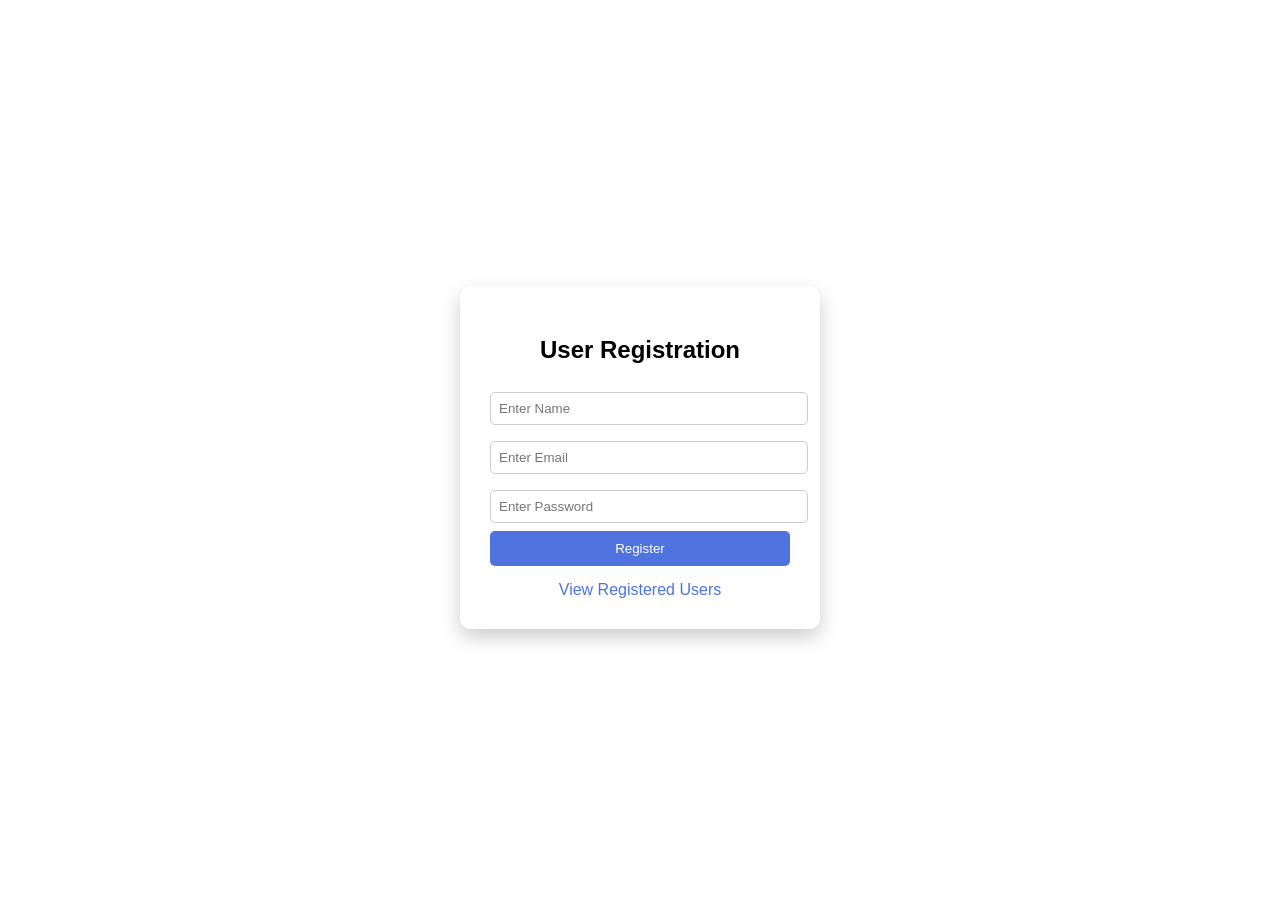
<file: Shweta1b/index.html>
<!DOCTYPE html>
<html>
<head>
    <title>User Registration</title>

    <style>
        body {
            font-family: Arial, sans-serif;
            display: flex;
            justify-content: center;
            align-items: center;
            height: 100vh;
        }

        .container {
            background: white;
            padding: 30px;
            border-radius: 10px;
            box-shadow: 0 8px 20px rgba(0,0,0,0.2);
            width: 300px;
        }

        h2 {
            text-align: center;
            margin-bottom: 20px;
        }

        input {
            width: 100%;
            padding: 8px;
            margin: 8px 0;
            border-radius: 5px;
            border: 1px solid #ccc;
        }

        button {
            width: 100%;
            padding: 10px;
            background: #4e73df;
            color: white;
            border: none;
            border-radius: 5px;
            cursor: pointer;
        }

        button:hover {
            background: #2e59d9;
        }

        a {
            display: block;
            text-align: center;
            margin-top: 15px;
            text-decoration: none;
            color: #4e73df;
        }

        a:hover {
            text-decoration: underline;
        }
    </style>
</head>
<body>

<div class="container">
    <h2>User Registration</h2>

    <form id="regForm">
        <input type="text" id="name" placeholder="Enter Name" required>
        <input type="email" id="email" placeholder="Enter Email" required>
        <input type="password" id="password" placeholder="Enter Password" required>
        <button type="submit">Register</button>
    </form>

    <a href="list.html">View Registered Users</a>
</div>

<script src="script.js"></script>
</body>
</html>
</file>
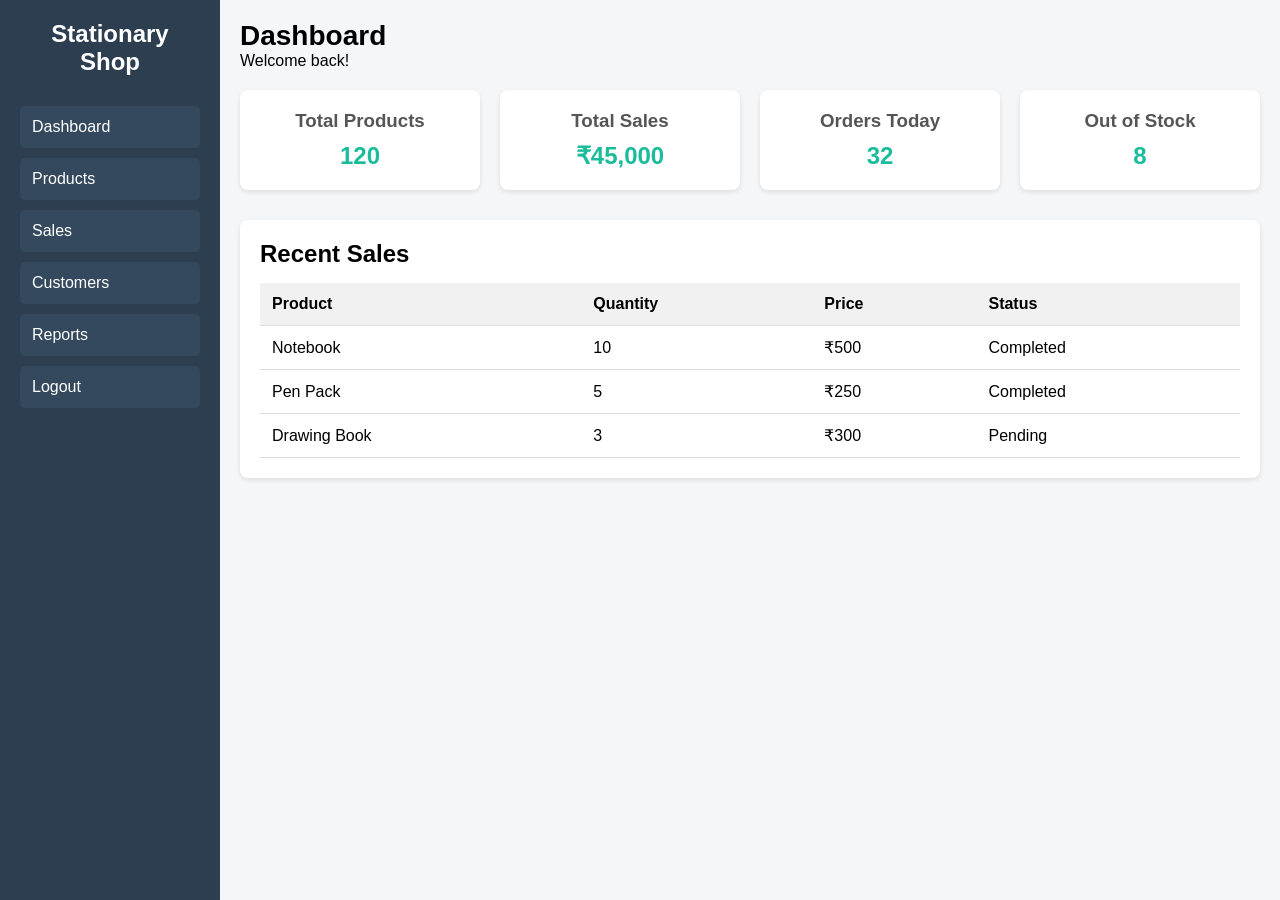
<file: dashboard.html>
<!DOCTYPE html>
<html lang="en">
<head>
    <meta charset="UTF-8">
    <title>Stationary Shop Dashboard</title>
    <link rel="stylesheet" href="style.css">
</head>
<body>

<div class="dashboard">

    <!-- Sidebar -->
    <div class="sidebar">
        <h2>Stationary Shop</h2>
        <ul>
            <li>Dashboard</li>
            <li>Products</li>
            <li>Sales</li>
            <li>Customers</li>
            <li>Reports</li>
            <li>Logout</li>
        </ul>
    </div>

    <!-- Main Content -->
    <div class="main">

        <!-- Header -->
        <div class="header">
            <h1>Dashboard</h1>
            <p>Welcome back!</p>
        </div>

        <!-- Cards -->
        <div class="cards">
            <div class="card">
                <h3>Total Products</h3>
                <p>120</p>
            </div>
            <div class="card">
                <h3>Total Sales</h3>
                <p>₹45,000</p>
            </div>
            <div class="card">
                <h3>Orders Today</h3>
                <p>32</p>
            </div>
            <div class="card">
                <h3>Out of Stock</h3>
                <p>8</p>
            </div>
        </div>

        <!-- Table -->
        <div class="table-section">
            <h2>Recent Sales</h2>
            <table>
                <tr>
                    <th>Product</th>
                    <th>Quantity</th>
                    <th>Price</th>
                    <th>Status</th>
                </tr>
                <tr>
                    <td>Notebook</td>
                    <td>10</td>
                    <td>₹500</td>
                    <td>Completed</td>
                </tr>
                <tr>
                    <td>Pen Pack</td>
                    <td>5</td>
                    <td>₹250</td>
                    <td>Completed</td>
                </tr>
                <tr>
                    <td>Drawing Book</td>
                    <td>3</td>
                    <td>₹300</td>
                    <td>Pending</td>
                </tr>
            </table>
        </div>

    </div>

</div>

</body>
</html>
</file>
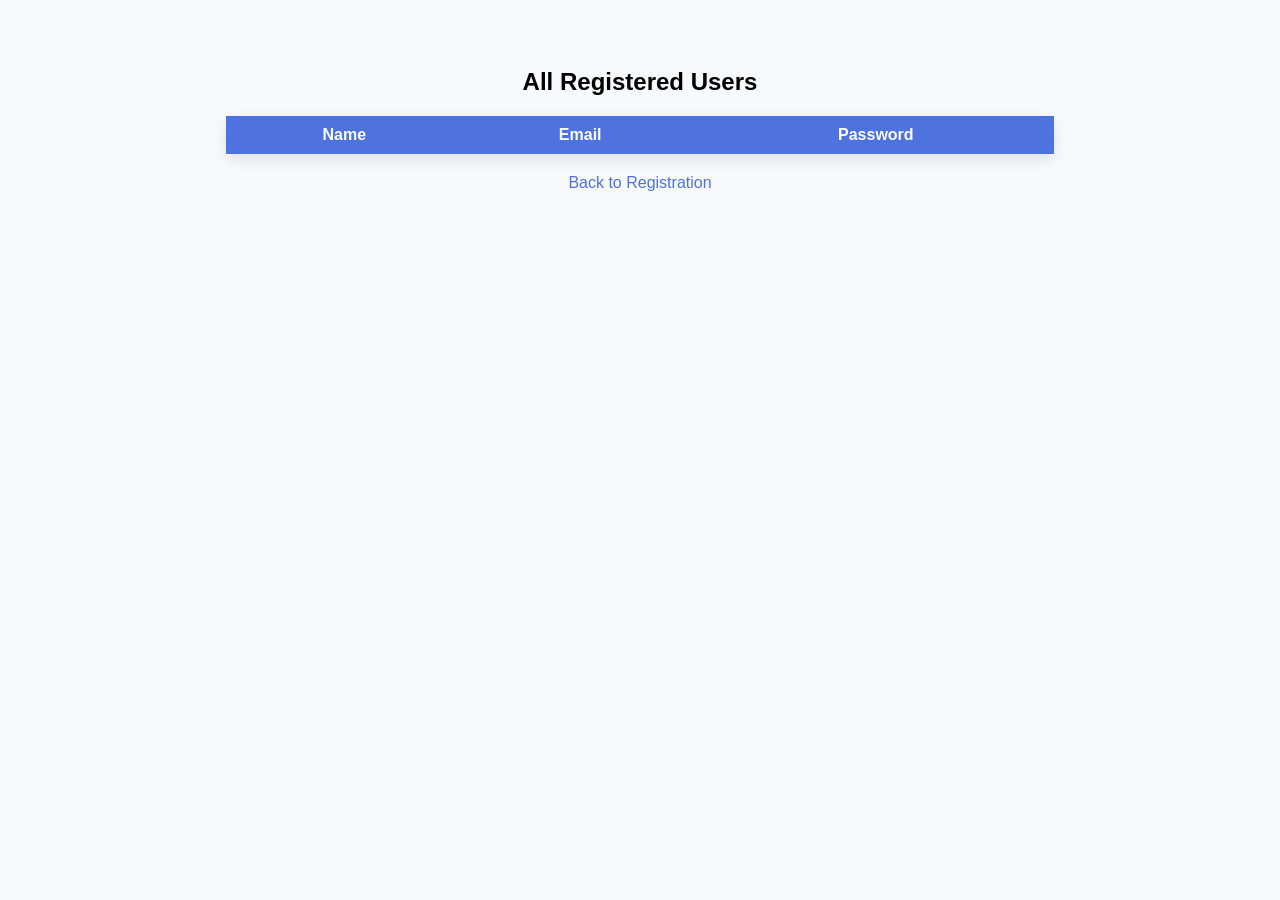
<file: Shweta1b/list.html>
<!DOCTYPE html>
<html>
<head>
    <title>Registered Users</title>

    <style>
        body {
            font-family: Arial, sans-serif;
            background: #f8f9fc;
            padding: 40px;
            text-align: center;
        }

        h2 {
            margin-bottom: 20px;
        }

        table {
            margin: auto;
            border-collapse: collapse;
            width: 70%;
            background: white;
            box-shadow: 0 5px 15px rgba(0,0,0,0.1);
        }

        th {
            background: #4e73df;
            color: white;
            padding: 10px;
        }

        td {
            padding: 10px;
            border-bottom: 1px solid #ddd;
        }

        tr:hover {
            background: #f1f1f1;
        }

        a {
            display: inline-block;
            margin-top: 20px;
            text-decoration: none;
            color: #4e73df;
        }

        a:hover {
            text-decoration: underline;
        }
    </style>
</head>
<body>

<h2>All Registered Users</h2>

<table>
    <tr>
        <th>Name</th>
        <th>Email</th>
        <th>Password</th>
    </tr>
    <tbody id="userTable"></tbody>
</table>

<a href="index.html">Back to Registration</a>

<script src="script.js"></script>
</body>
</html>
</file>
<file: style.css>
* {
    margin: 0;
    padding: 0;
    box-sizing: border-box;
    font-family: Arial, sans-serif;
}

body {
    background-color: #f4f6f8;
}

/* Dashboard Layout */
.dashboard {
    display: flex;
    height: 100vh;
}

/* Sidebar */
.sidebar {
    width: 220px;
    background-color: #2c3e50;
    color: white;
    padding: 20px;
}

.sidebar h2 {
    margin-bottom: 30px;
    text-align: center;
}

.sidebar ul {
    list-style: none;
}

.sidebar ul li {
    padding: 12px;
    margin-bottom: 10px;
    background-color: #34495e;
    border-radius: 5px;
    cursor: pointer;
}

.sidebar ul li:hover {
    background-color: #1abc9c;
}

/* Main Content */
.main {
    flex: 1;
    padding: 20px;
}

/* Header */
.header {
    margin-bottom: 20px;
}

.header h1 {
    font-size: 28px;
}

/* Cards */
.cards {
    display: grid;
    grid-template-columns: repeat(4, 1fr);
    gap: 20px;
    margin-bottom: 30px;
}

.card {
    background-color: white;
    padding: 20px;
    border-radius: 8px;
    text-align: center;
    box-shadow: 0 2px 5px rgba(0,0,0,0.1);
}

.card h3 {
    color: #555;
    margin-bottom: 10px;
}

.card p {
    font-size: 24px;
    color: #1abc9c;
    font-weight: bold;
}

/* Table Section */
.table-section {
    background-color: white;
    padding: 20px;
    border-radius: 8px;
    box-shadow: 0 2px 5px rgba(0,0,0,0.1);
}

.table-section h2 {
    margin-bottom: 15px;
}

table {
    width: 100%;
    border-collapse: collapse;
}

table th, table td {
    padding: 12px;
    text-align: left;
    border-bottom: 1px solid #ddd;
}

table th {
    background-color: #f1f1f1;
}
</file>
